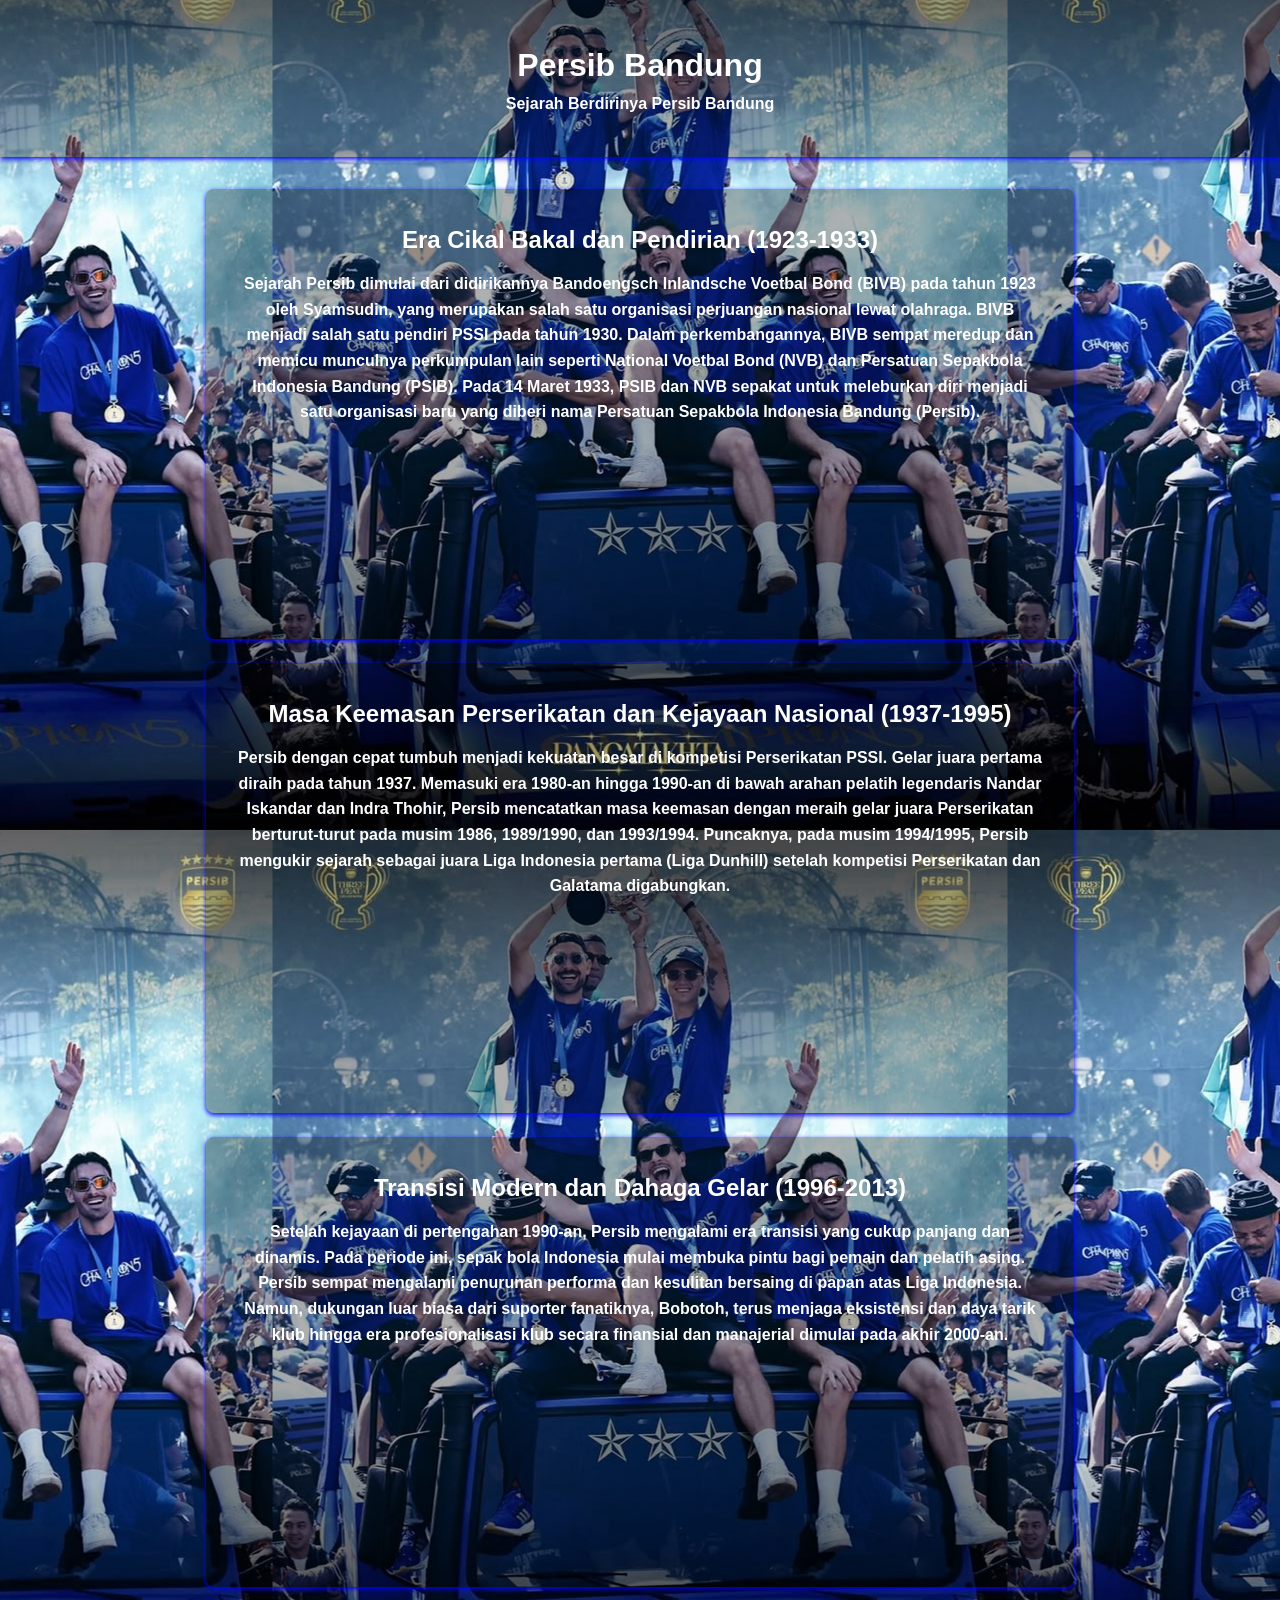
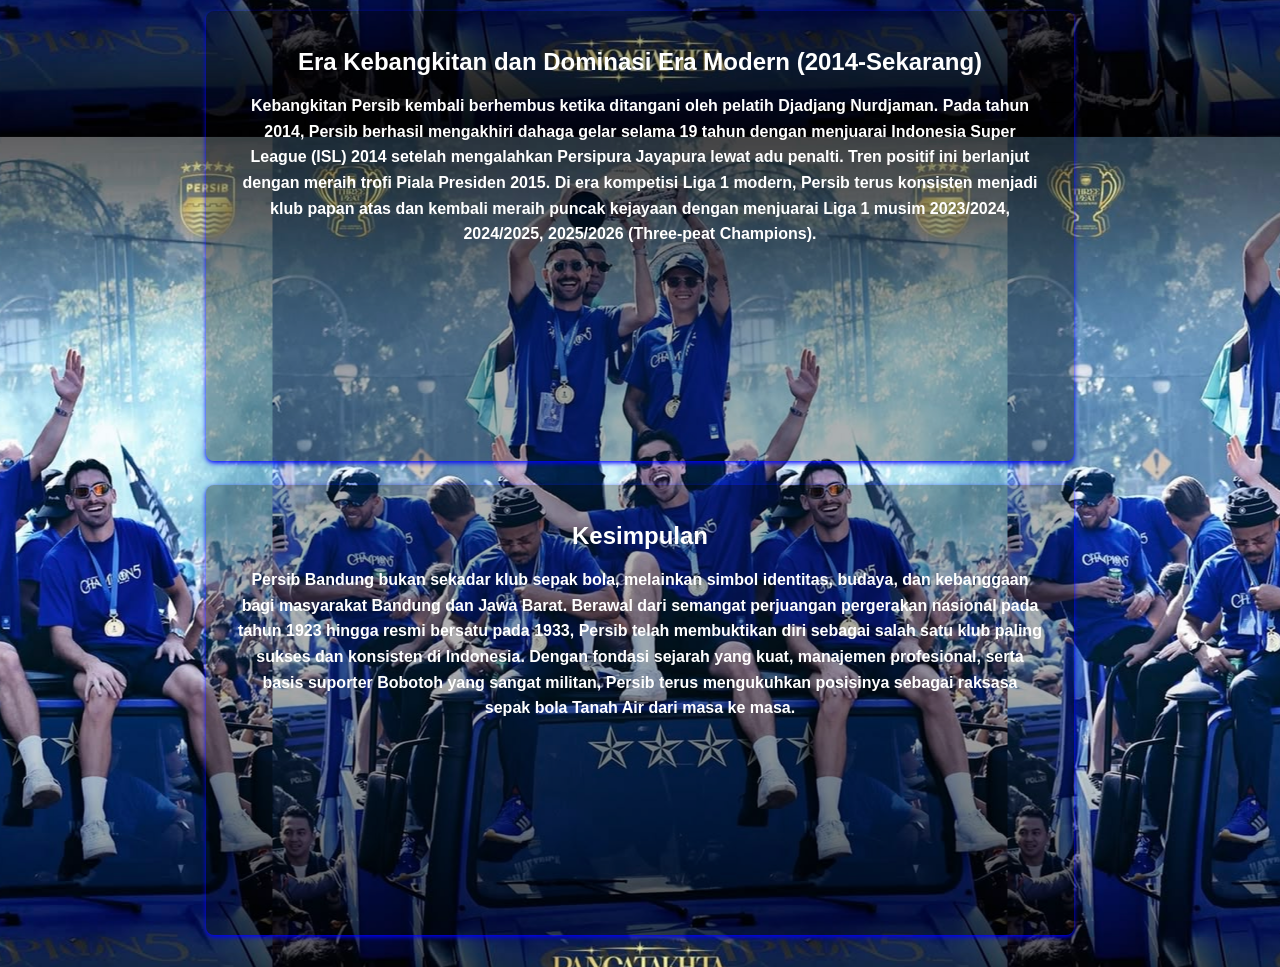
<file: PWD-P4/index.html>
<!DOCTYPE html>
<html lang="id">
<head>
    <charset="UTF-8">
    <meta name="viewport" content="width=device-width, initial-scale=1.0">
    <link rel="stylesheet" href="style.css">
    <title>Tugas Praktikum</title>
</head>
<body>

    <header id="topHeader">
        <h1>Persib Bandung</h1>
        <p><strong>Sejarah Berdirinya Persib Bandung</strong></p>
    </header>

    <div class="container">

        <div class="section">
            <h2>Era Cikal Bakal dan Pendirian (1923-1933)</h2>
            <p><strong>Sejarah Persib dimulai dari didirikannya Bandoengsch Inlandsche Voetbal Bond (BIVB) pada tahun 1923 oleh Syamsudin, yang merupakan salah satu organisasi perjuangan nasional lewat olahraga. BIVB menjadi salah satu pendiri PSSI pada tahun 1930. Dalam perkembangannya, BIVB sempat meredup dan memicu munculnya perkumpulan lain seperti National Voetbal Bond (NVB) dan Persatuan Sepakbola Indonesia Bandung (PSIB). Pada 14 Maret 1933, PSIB dan NVB sepakat untuk meleburkan diri menjadi satu organisasi baru yang diberi nama Persatuan Sepakbola Indonesia Bandung (Persib).</strong></p>
        </div>

        <div class="section">
            <h2>Masa Keemasan Perserikatan dan Kejayaan Nasional (1937-1995)</h2>
            <p><strong>Persib dengan cepat tumbuh menjadi kekuatan besar di kompetisi Perserikatan PSSI. Gelar juara pertama diraih pada tahun 1937. Memasuki era 1980-an hingga 1990-an di bawah arahan pelatih legendaris Nandar Iskandar dan Indra Thohir, Persib mencatatkan masa keemasan dengan meraih gelar juara Perserikatan berturut-turut pada musim 1986, 1989/1990, dan 1993/1994. Puncaknya, pada musim 1994/1995, Persib mengukir sejarah sebagai juara Liga Indonesia pertama (Liga Dunhill) setelah kompetisi Perserikatan dan Galatama digabungkan.</strong></p>
        </div>

        <div class="section">
            <h2>Transisi Modern dan Dahaga Gelar (1996-2013)</h2>
            <p><strong>Setelah kejayaan di pertengahan 1990-an, Persib mengalami era transisi yang cukup panjang dan dinamis. Pada periode ini, sepak bola Indonesia mulai membuka pintu bagi pemain dan pelatih asing. Persib sempat mengalami penurunan performa dan kesulitan bersaing di papan atas Liga Indonesia. Namun, dukungan luar biasa dari suporter fanatiknya, Bobotoh, terus menjaga eksistensi dan daya tarik klub hingga era profesionalisasi klub secara finansial dan manajerial dimulai pada akhir 2000-an.</strong></p>
        </div>

        <div class="section">
            <h2>Era Kebangkitan dan Dominasi Era Modern (2014-Sekarang)</h2>
            <p><strong>Kebangkitan Persib kembali berhembus ketika ditangani oleh pelatih Djadjang Nurdjaman. Pada tahun 2014, Persib berhasil mengakhiri dahaga gelar selama 19 tahun dengan menjuarai Indonesia Super League (ISL) 2014 setelah mengalahkan Persipura Jayapura lewat adu penalti. Tren positif ini berlanjut dengan meraih trofi Piala Presiden 2015. Di era kompetisi Liga 1 modern, Persib terus konsisten menjadi klub papan atas dan kembali meraih puncak kejayaan dengan menjuarai Liga 1 musim 2023/2024, 2024/2025, 2025/2026 (Three-peat Champions).</strong></p>
        </div>

        <div class="section">
            <h2>Kesimpulan</h2>
            <p><strong>Persib Bandung bukan sekadar klub sepak bola, melainkan simbol identitas, budaya, dan kebanggaan bagi masyarakat Bandung dan Jawa Barat. Berawal dari semangat perjuangan pergerakan nasional pada tahun 1923 hingga resmi bersatu pada 1933, Persib telah membuktikan diri sebagai salah satu klub paling sukses dan konsisten di Indonesia. Dengan fondasi sejarah yang kuat, manajemen profesional, serta basis suporter Bobotoh yang sangat militan, Persib terus mengukuhkan posisinya sebagai raksasa sepak bola Tanah Air dari masa ke masa.</strong></p>
        </div>

    </div>

    <button id="scrollTopBtn" title="Kembali ke Atas">&#8679;</button>

    <script src="script.js"></script>
    
</body>
</html>
</file>
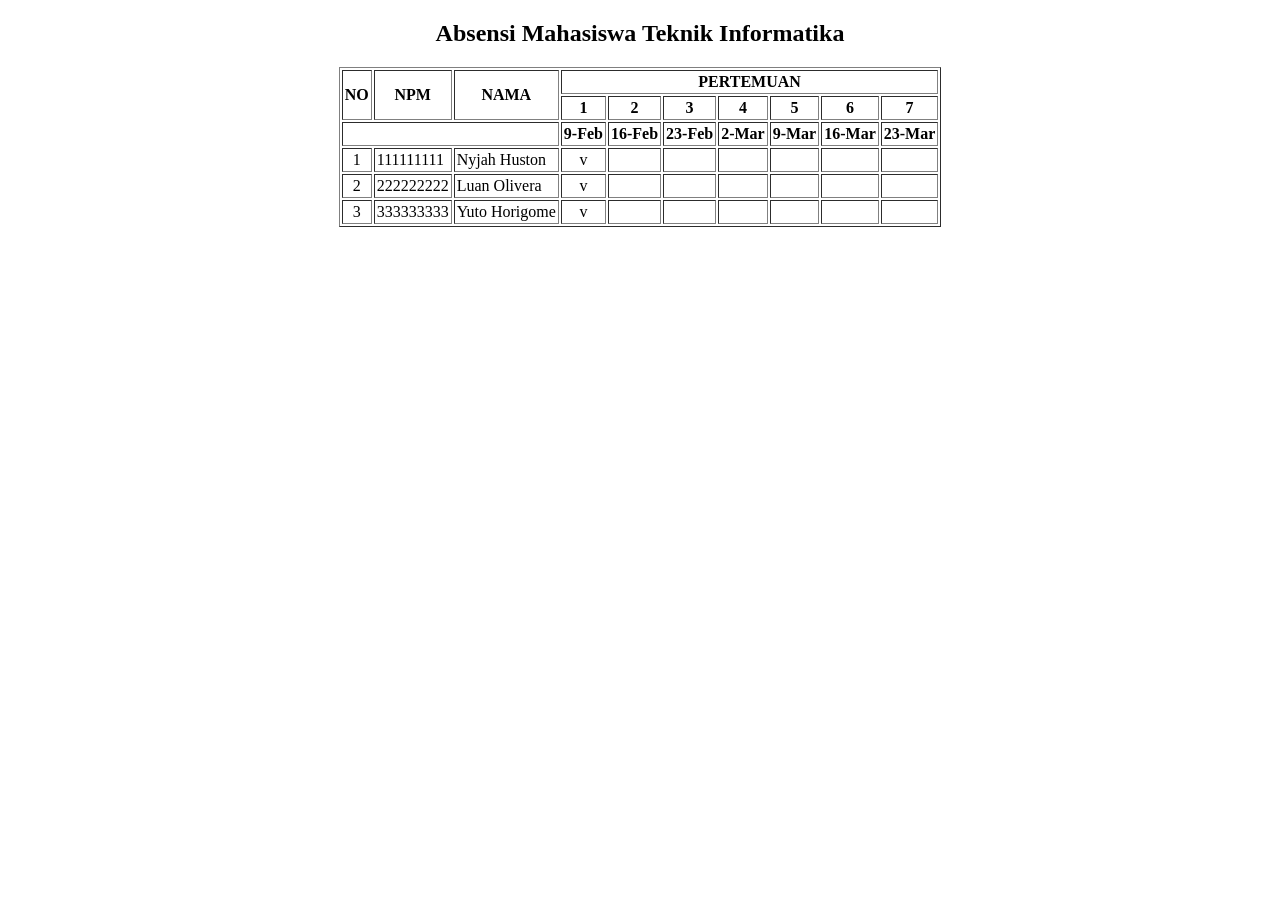
<file: PWD-P2/Tugas 1.html>
<!DOCTYPE html>
<html lang="id">
<head>
    <meta charset="UTF-8">
    <title>Absensi Mahasiswa</title>
</head>
<body>

    <h2 align="center">Absensi Mahasiswa Teknik Informatika</h2>

    <table border="1" cellpadding="2" cellspacing="2" align="center">
        <thead>
            <tr>
                <th rowspan="2">NO</th>
                <th rowspan="2">NPM</th>
                <th rowspan="2">NAMA</th>
                <th colspan="7">PERTEMUAN</th>
            </tr>
            <tr>
                <th>1</th>
                <th>2</th>
                <th>3</th>
                <th>4</th>
                <th>5</th>
                <th>6</th>
                <th>7</th>
            </tr>
            <tr>
                <th colspan="3"></th>
                <th>9-Feb</th>
                <th>16-Feb</th>
                <th>23-Feb</th>
                <th>2-Mar</th>
                <th>9-Mar</th>
                <th>16-Mar</th>
                <th>23-Mar</th>
            </tr>
        </thead>
        <tbody>
            <tr>
                <td align="center">1</td>
                <td>111111111</td>
                <td>Nyjah Huston</td>
                <td align="center">v</td>
                <td></td><td></td><td></td><td></td><td></td><td></td>
            </tr>
            <tr>
                <td align="center">2</td>
                <td>222222222</td>
                <td>Luan Olivera</td>
                <td align="center">v</td>
                <td></td><td></td><td></td><td></td><td></td><td></td>
            </tr>
            <tr>
                <td align="center">3</td>
                <td>333333333</td>
                <td>Yuto Horigome</td>
                <td align="center">v</td>
                <td></td><td></td><td></td><td></td><td></td><td></td>
            </tr>
        </tbody>
    </table>

</body>
</html>
</file>
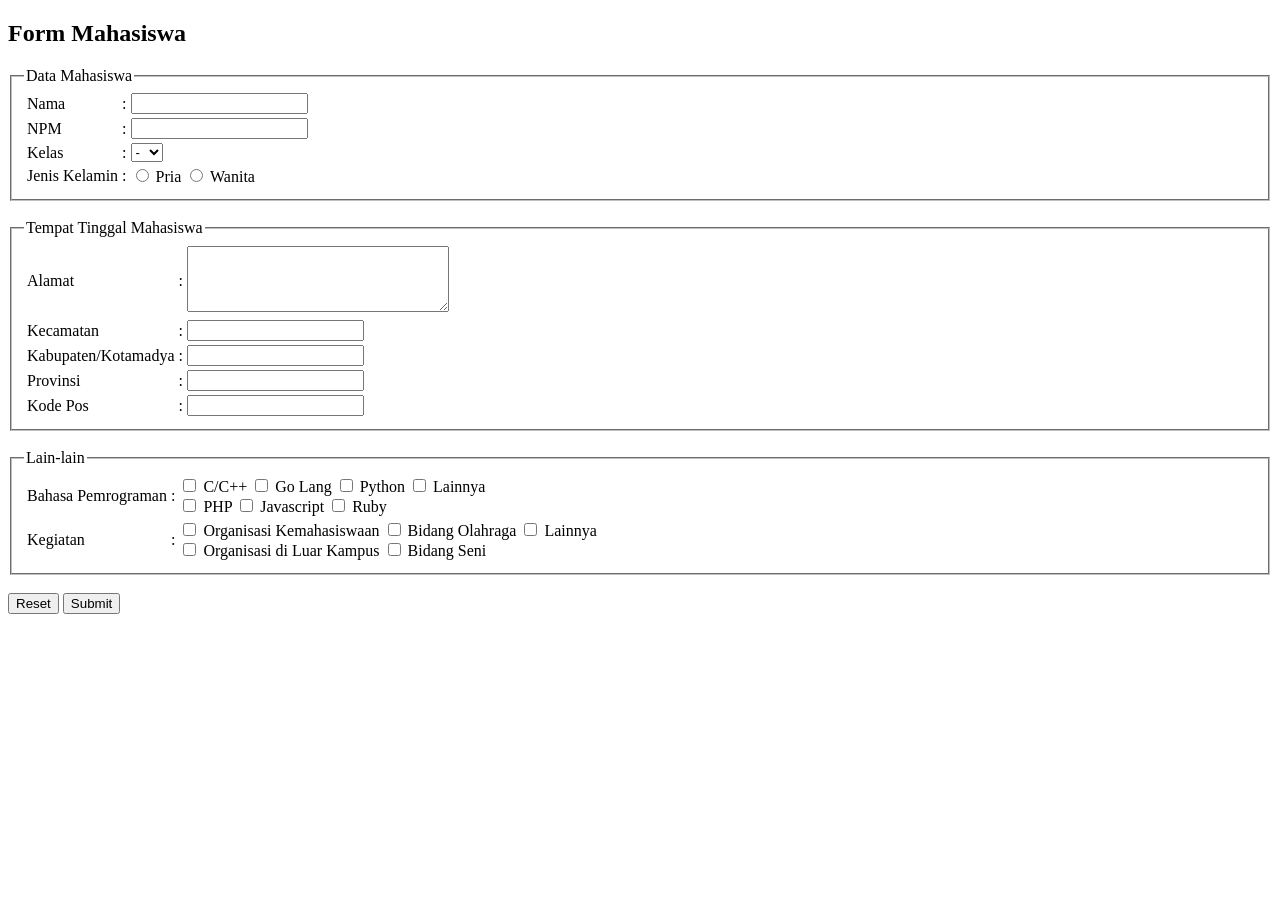
<file: PWD-P2/Tugas 2.html>
<!DOCTYPE html>
<html lang="id">
<head>
    <meta charset="UTF-8">
    <title>Form Mahasiswa</title>
</head>
<body>

    <h2>Form Mahasiswa</h2>

    <form>
        <!-- Fieldset 1: Data Mahasiswa -->
        <fieldset>
            <legend>Data Mahasiswa</legend>
            <table>
                <tr>
                    <td>Nama</td>
                    <td>:</td>
                    <td><input type="text" name="nama"></td>
                </tr>
                <tr>
                    <td>NPM</td>
                    <td>:</td>
                    <td><input type="text" name="npm"></td>
                </tr>
                <tr>
                    <td>Kelas</td>
                    <td>:</td>
                    <td>
                        <select name="kelas">
                            <option value="-">-</option>
                            <option value="A">A</option>
                            <option value="B">B</option>
                            <option value="C">C</option>
                        </select>
                    </td>
                </tr>
                <tr>
                    <td>Jenis Kelamin</td>
                    <td>:</td>
                    <td>
                        <input type="radio" name="jk" value="Pria"> Pria
                        <input type="radio" name="jk" value="Wanita"> Wanita
                    </td>
                </tr>
            </table>
        </fieldset>

        <br>

        <!-- Fieldset 2: Tempat Tinggal Mahasiswa -->
        <fieldset>
            <legend>Tempat Tinggal Mahasiswa</legend>
            <table>
                <tr>
                    <td>Alamat</td>
                    <td>:</td>
                    <td><textarea name="alamat" rows="4" cols="30"></textarea></td>
                </tr>
                <tr>
                    <td>Kecamatan</td>
                    <td>:</td>
                    <td><input type="text" name="kecamatan"></td>
                </tr>
                <tr>
                    <td>Kabupaten/Kotamadya</td>
                    <td>:</td>
                    <td><input type="text" name="kotamadya"></td>
                </tr>
                <tr>
                    <td>Provinsi</td>
                    <td>:</td>
                    <td><input type="text" name="provinsi"></td>
                </tr>
                <tr>
                    <td>Kode Pos</td>
                    <td>:</td>
                    <td><input type="text" name="kodepos"></td>
                </tr>
            </table>
        </fieldset>

        <br>

        <!-- Fieldset 3: Lain-lain -->
        <fieldset>
            <legend>Lain-lain</legend>
            <table>
                <tr>
                    <td>Bahasa Pemrograman</td>
                    <td>:</td>
                    <td>
                        <input type="checkbox" name="lang" value="C/C++"> C/C++
                        <input type="checkbox" name="lang" value="Go Lang"> Go Lang
                        <input type="checkbox" name="lang" value="Python"> Python
                        <input type="checkbox" name="lang" value="Lainnya"> Lainnya <br>
                        <input type="checkbox" name="lang" value="PHP"> PHP
                        <input type="checkbox" name="lang" value="Javascript"> Javascript
                        <input type="checkbox" name="lang" value="Ruby"> Ruby
                    </td>
                </tr>
                <tr>
                    <td>Kegiatan</td>
                    <td>:</td>
                    <td>
                        <input type="checkbox" name="kegiatan" value="Organisasi Kemahasiswaan"> Organisasi Kemahasiswaan
                        <input type="checkbox" name="kegiatan" value="Bidang Olahraga"> Bidang Olahraga
                        <input type="checkbox" name="kegiatan" value="Lainnya"> Lainnya <br>
                        <input type="checkbox" name="kegiatan" value="Organisasi di Luar Kampus"> Organisasi di Luar Kampus
                        <input type="checkbox" name="kegiatan" value="Bidang Seni"> Bidang Seni
                    </td>
                </tr>
            </table>
        </fieldset>

        <br>

        <!-- Tombol Reset & Submit -->
        <input type="reset" value="Reset">
        <input type="submit" value="Submit">
    </form>

</body>
</html>
</file>
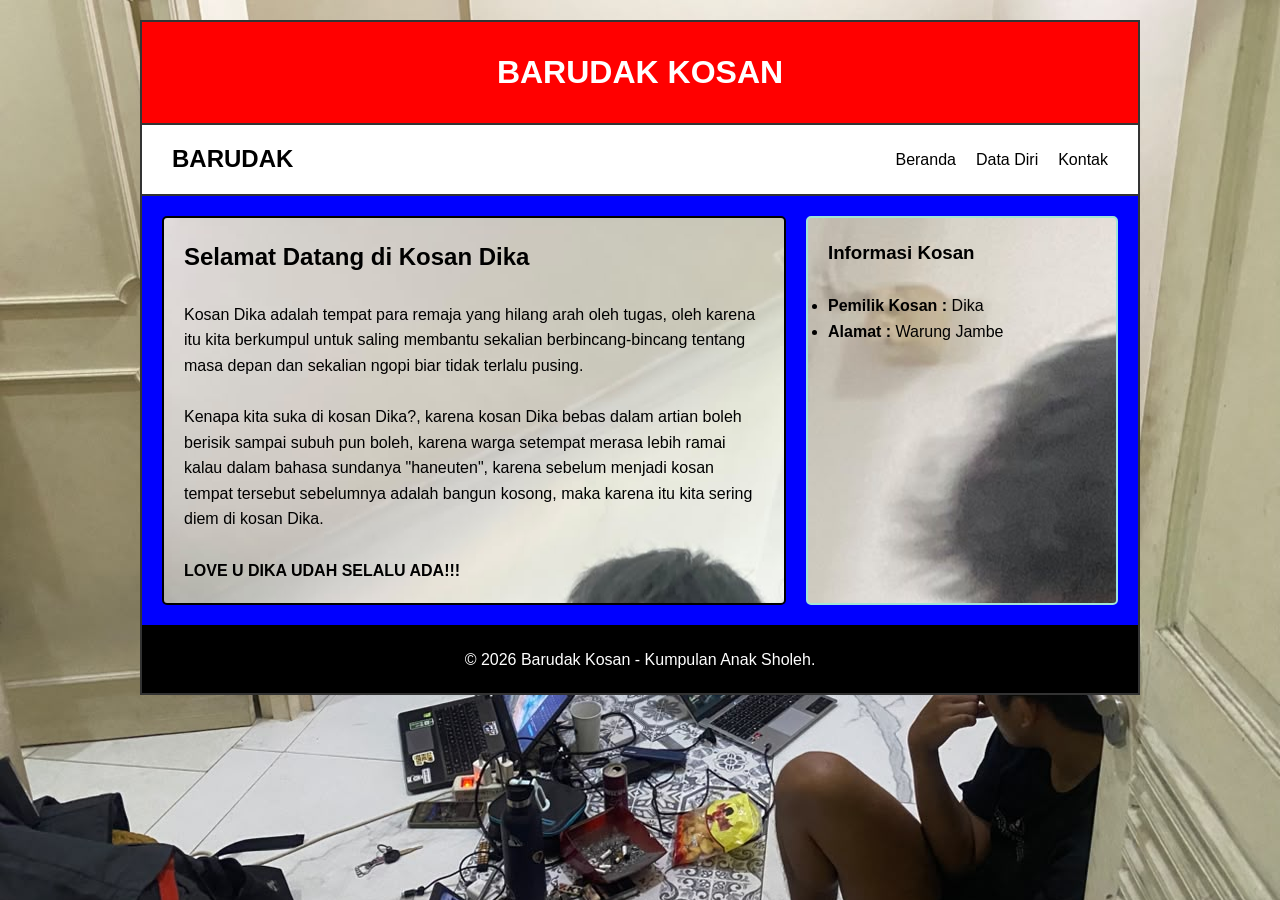
<file: PWD-P3/beranda.html>
<!DOCTYPE html>
<html lang="id">
<head>
    <meta charset="UTF-8">
    <meta name="viewport" content="width=device-width, initial-scale=1.0">
    <title>Beranda</title>
    <link rel="stylesheet" href="style.css">
</head>
<body>

    <div class="container">

        <header>
            <h1>BARUDAK KOSAN</h1>
        </header>

        <nav>
            <div class="logo">BARUDAK</div>
            <div class="menu">
                <ul>
                    <li><a href="beranda.html">Beranda</a></li>
                    <li><a href="data.html">Data Diri</a></li>
                    <li><a href="kontak.html">Kontak</a></li>
                </ul>
            </div>
        </nav>

        <main class="content-wrapper">

            <article>
                <h2>Selamat Datang di Kosan Dika</h2>
                <br>
                <p>Kosan Dika adalah tempat para remaja yang hilang arah oleh tugas, oleh karena itu kita berkumpul untuk saling membantu sekalian berbincang-bincang tentang masa depan dan sekalian ngopi biar tidak terlalu pusing.</p>
                <br>
                <p>Kenapa kita suka di kosan Dika?, karena kosan Dika bebas dalam artian boleh berisik sampai subuh pun boleh, karena warga setempat merasa lebih ramai kalau dalam bahasa sundanya "haneuten", karena sebelum menjadi kosan tempat tersebut sebelumnya adalah bangun kosong, maka karena itu kita sering diem di kosan Dika.</p>
                <br>
                <h4>LOVE U DIKA UDAH SELALU ADA!!!</h4>
            </article>

            <aside>
                <h3>Informasi Kosan</h3>
                <br>
                <ul>
                    <li><strong>Pemilik Kosan : </strong> Dika</li>
                    <li><strong>Alamat : </strong> Warung Jambe</li>
                </ul>
            </aside>
        </main>

        <footer>
            <p>&copy; 2026 Barudak Kosan - Kumpulan Anak Sholeh.</p>
        </footer>
    </div>

</body>
</html>
</file>
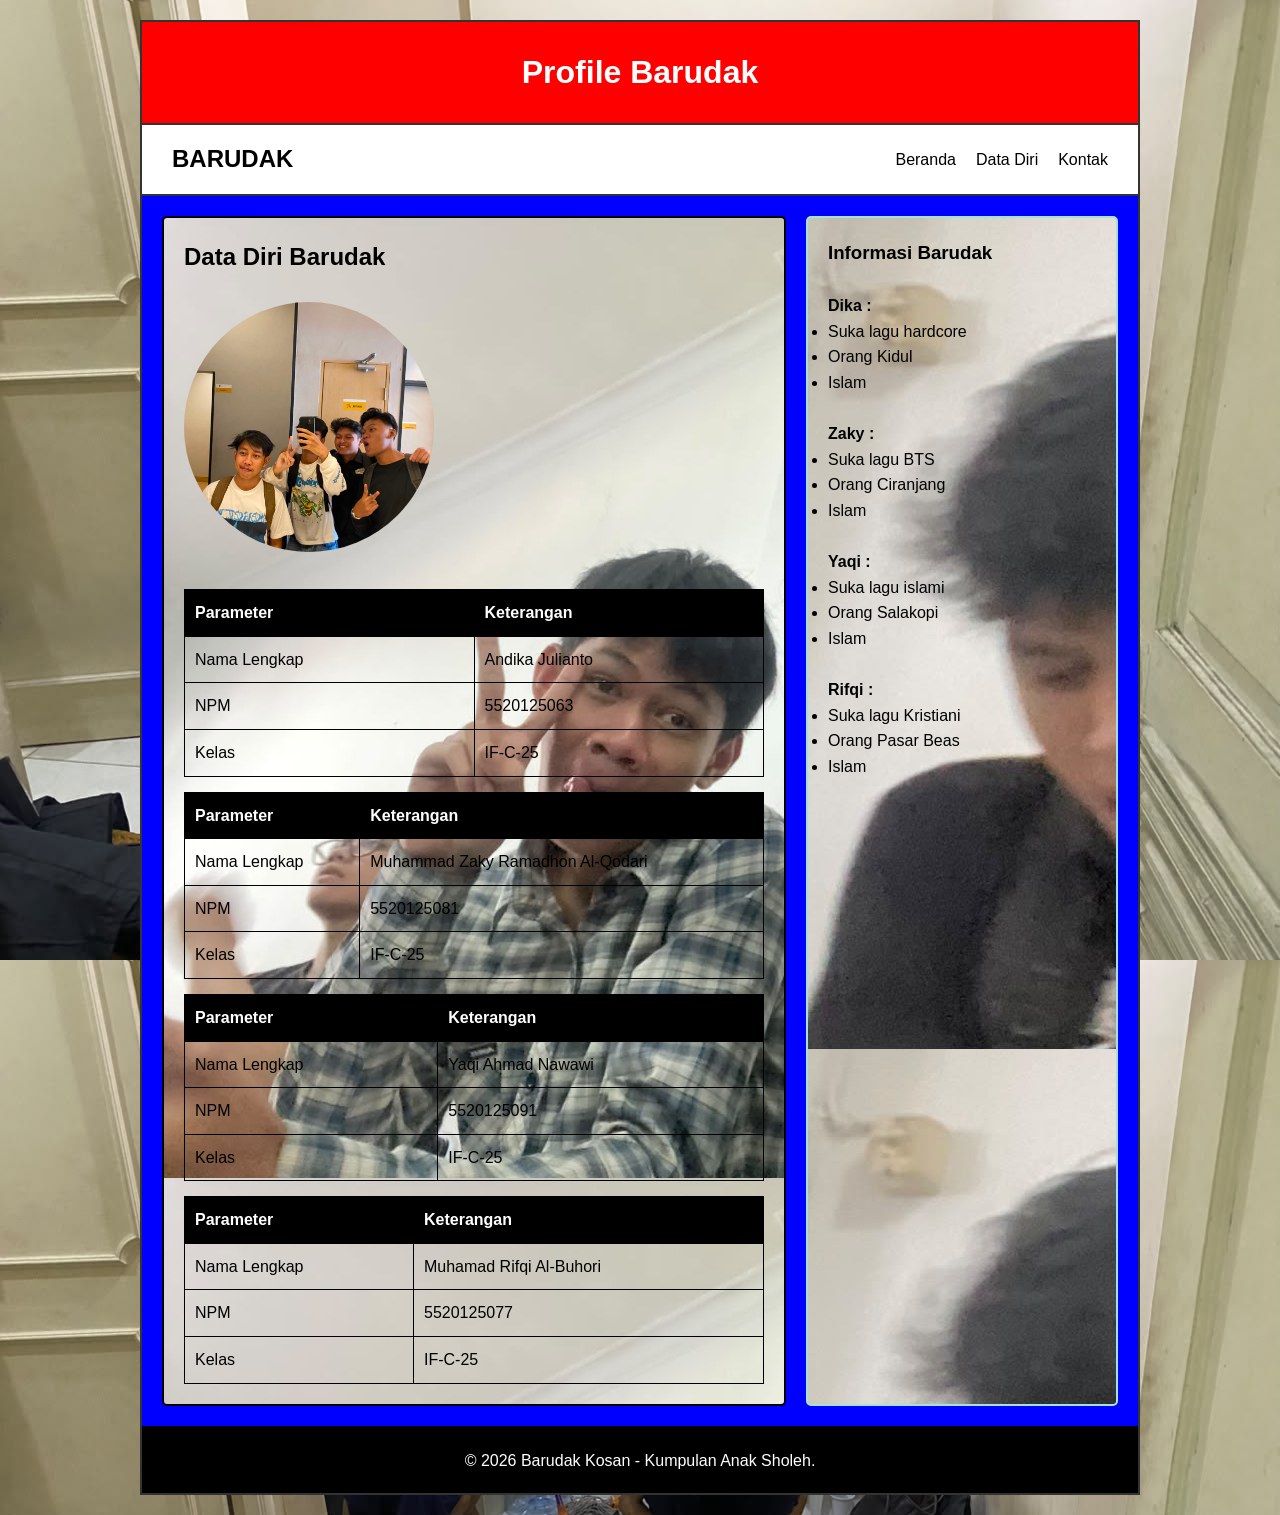
<file: PWD-P3/data.html>
<!DOCTYPE html>
<html lang="id">
<head>
    <meta charset="UTF-8">
    <meta name="viewport" content="width=device-width, initial-scale=1.0">
    <title>Data Diri</title>
    <link rel="stylesheet" href="style.css">
</head>
<body>

    <div class="container">

        <header>
            <h1>Profile Barudak</h1>
        </header>

        <nav>
            <div class="logo">BARUDAK</div>
            <div class="menu">
                <ul>
                    <li><a href="beranda.html">Beranda</a></li>
                    <li><a href="data.html">Data Diri</a></li>
                    <li><a href="kontak.html">Kontak</a></li>
                </ul>
            </div>
        </nav>

        <main class="content-wrapper">

            <article>
                <h2>Data Diri Barudak</h2>
                <br>
                <img src="barudak.jpeg" alt="Foto Profil" class="profile-img">
                
                <table>
                    <tr>
                        <th>Parameter</th>
                        <th>Keterangan</th>
                    </tr>
                    <tr>
                        <td>Nama Lengkap</td>
                        <td>Andika Julianto</td>
                    </tr>
                    <tr>
                        <td>NPM</td>
                        <td>5520125063</td>
                    </tr>
                    <tr>
                        <td>Kelas</td>
                        <td>IF-C-25</td>
                    </tr>
                </table>
                <table>
                    <tr>
                        <th>Parameter</th>
                        <th>Keterangan</th>
                    </tr>
                    <tr>
                        <td>Nama Lengkap</td>
                        <td>Muhammad Zaky Ramadhon Al-Qodari</td>
                    </tr>
                    <tr>
                        <td>NPM</td>
                        <td>5520125081</td>
                    </tr>
                    <tr>
                        <td>Kelas</td>
                        <td>IF-C-25</td>
                    </tr>
                </table>
                <table>
                    <tr>
                        <th>Parameter</th>
                        <th>Keterangan</th>
                    </tr>
                    <tr>
                        <td>Nama Lengkap</td>
                        <td>Yaqi Ahmad Nawawi</td>
                    </tr>
                    <tr>
                        <td>NPM</td>
                        <td>5520125091</td>
                    </tr>
                    <tr>
                        <td>Kelas</td>
                        <td>IF-C-25</td>
                    </tr>
                </table>
                <table>
                    <tr>
                        <th>Parameter</th>
                        <th>Keterangan</th>
                    </tr>
                    <tr>
                        <td>Nama Lengkap</td>
                        <td>Muhamad Rifqi Al-Buhori</td>
                    </tr>
                    <tr>
                        <td>NPM</td>
                        <td>5520125077</td>
                    </tr>
                    <tr>
                        <td>Kelas</td>
                        <td>IF-C-25</td>
                    </tr>
                </table>
            </article>

            <aside>
                <h3>Informasi Barudak</h3>
                <br>
                <p><strong>Dika :</strong></p>
                <ul>
                    <li>Suka lagu hardcore</li>
                    <li>Orang Kidul</li>
                    <li>Islam</li>
                </ul>
                <br>
                <p><strong>Zaky :</strong></p>
                <ul>
                    <li>Suka lagu BTS</li>
                    <li>Orang Ciranjang</li>
                    <li>Islam</li>
                </ul>
                <br>
                <p><strong>Yaqi :</strong></p>
                <ul>
                    <li>Suka lagu islami</li>
                    <li>Orang Salakopi</li>
                    <li>Islam</li>
                </ul>
                <br>
                <p><strong>Rifqi :</strong></p>
                <ul>
                    <li>Suka lagu Kristiani</li>
                    <li>Orang Pasar Beas</li>
                    <li>Islam</li>
                </ul>
            </aside>
        </main>

        <footer>
            <p>&copy; 2026 Barudak Kosan - Kumpulan Anak Sholeh.</p>
        </footer>
    </div>

</body>
</html>
</file>
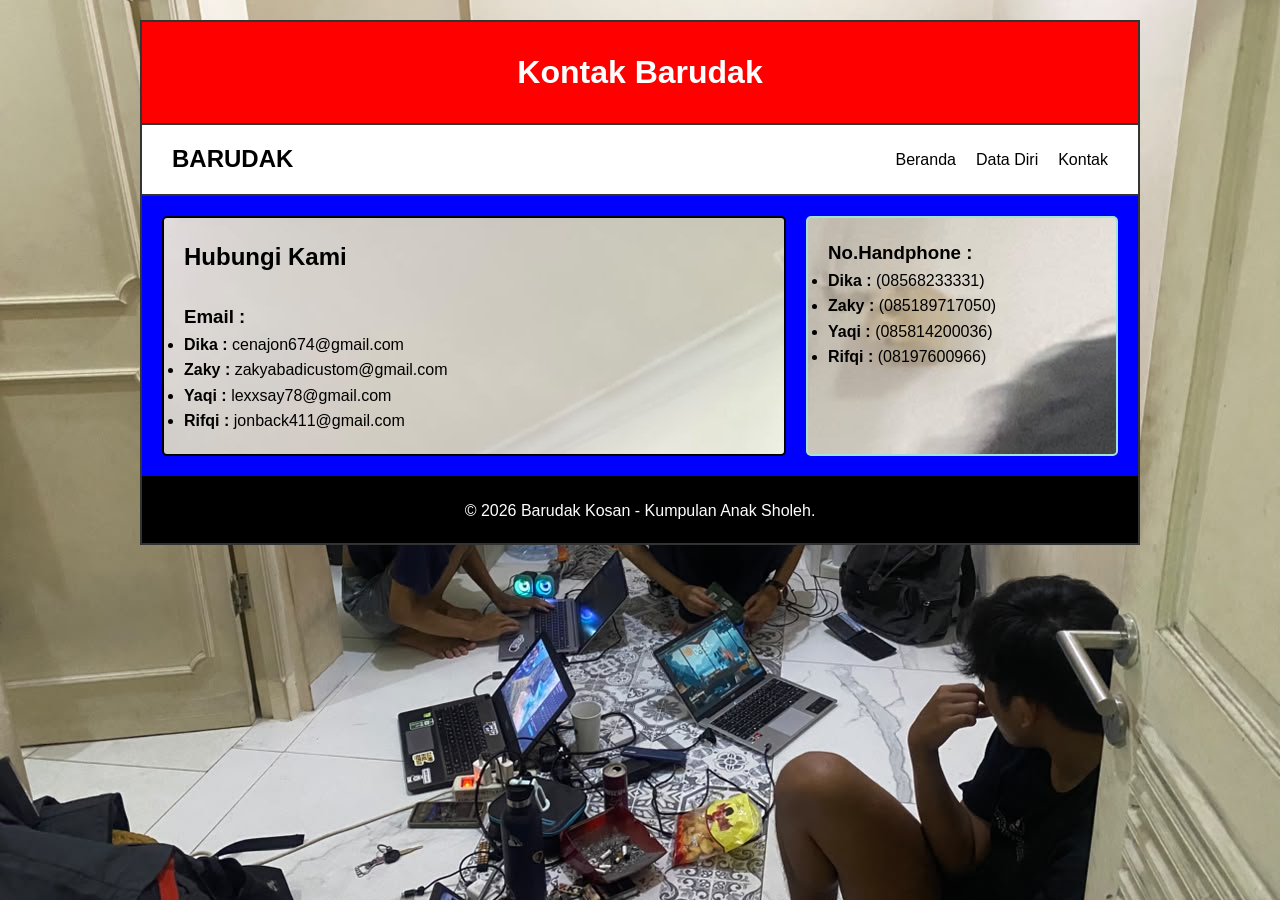
<file: PWD-P3/kontak.html>
<!DOCTYPE html>
<html lang="id">
<head>
    <meta charset="UTF-8">
    <meta name="viewport" content="width=device-width, initial-scale=1.0">
    <title>Kontak</title>
    <link rel="stylesheet" href="style.css">
</head>
<body>

    <div class="container">

        <header>
            <h1>Kontak Barudak</h1>
        </header>

        <nav>
            <div class="logo">BARUDAK</div>
            <div class="menu">
                <ul>
                    <li><a href="beranda.html">Beranda</a></li>
                    <li><a href="data.html">Data Diri</a></li>
                    <li><a href="kontak.html">Kontak</a></li>
                </ul>
            </div>
        </nav>

        <main class="content-wrapper">

            <article>
                <h2>Hubungi Kami</h2>
                <br>
                <h3>Email :</h3>
                <ul>
                    <li><strong>Dika :</strong> cenajon674@gmail.com</li>
                    <li><strong>Zaky :</strong> zakyabadicustom@gmail.com</li>
                    <li><strong>Yaqi :</strong> lexxsay78@gmail.com</li>
                    <li><strong>Rifqi :</strong> jonback411@gmail.com</li>
                </ul>
            </article>

            <aside>
                <h3>No.Handphone :</h3>
                <ul>
                    <li><strong>Dika :</strong> (08568233331)</li>
                    <li><strong>Zaky :</strong> (085189717050)</li>
                    <li><strong>Yaqi :</strong> (085814200036)</li>
                    <li><strong>Rifqi :</strong> (08197600966)</li>
                </ul>
            </aside>
        </main>

        <footer>
            <p>&copy; 2026 Barudak Kosan - Kumpulan Anak Sholeh.</p>
        </footer>
    </div>

</body>
</html>
</file>
<file: PWD-P4/style.css>
* {
    box-sizing: border-box;
    margin: 0;
    padding: 0;
}

body {
    font-family: 'Segoe UI', Tahoma, Geneva, Verdana, sans-serif;
    line-height: 1.6;
    background-image: url(champions.jpg);
    background-position: center;
    color: white;
}

header {
    background-color: rgba(0, 0, 0, 0.3);
    box-shadow: 0 2px 5px blue;
    color: white;
    padding: 2.5rem 1rem;
    text-align: center;
}

.container {
    max-width: 900px;
    margin: 2rem auto;
    padding: 0 1rem;
}

.section {
    text-align: center;
    background-color: rgba(0, 0, 0, 0.3);
    padding: 2rem;
    margin-bottom: 1.5rem;
    border-radius: 8px;
    box-shadow: 0 2px 5px blue;
    min-height: 450px; 
}

h2 {
    color: white;
    margin-bottom: 0.75rem;
}

#scrollTopBtn {
    position: fixed;
    bottom: 30px;
    right: 30px;
    z-index: 99;
    display: none;
    background-color: blue;
    color: white;
    border: none;
    outline: none;
    width: 55px;
    height: 55px;
    border-radius: 50%;
    font-size: 24px;
    cursor: pointer;
    opacity: 0.5;
    transition: opacity 0.3s ease, background-color 0.3s ease, transform 0.2s ease;
}

#scrollTopBtn:hover {
    opacity: 1.0;
    background-color: blue;
    transform: translateY(-3px);
}
</file>
<file: PWD-P3/style.css>
* {
    margin: 0;
    padding: 0;
    box-sizing: border-box;
    font-family: 'Segoe UI', Tahoma, Geneva, Verdana, sans-serif;
}

body {
    background-image: url(kosan.jpeg);
    color: #000000;
    line-height: 1.6;
    padding: 20px;
}

.container {
    max-width: 1000px;
    margin: 0 auto;
    border: 2px solid #333;
    background-color: #ffffff;
}

header {
    background-color: #ff0000;
    color: white;
    text-align: center;
    padding: 25px;
    border-bottom: 2px solid #333;
}

nav {
    background-color: #ffffff;
    display: flex;
    justify-content: space-between;
    align-items: center;
    padding: 15px 30px;
    border-bottom: 2px solid #333;
}

.logo {
    font-size: 1.5rem;
    font-weight: bold;
    color: #000000;
}

.menu ul {
    display: flex;
    list-style: none;
    gap: 20px;
}

.menu a {
    color: #000000;
    text-decoration: none;
    font-weight: 500;
    transition: color 0.3s;
}

.menu a:hover {
    color: #ff0000;
}   

main.content-wrapper {
    display: grid;
    grid-template-columns: 2fr 1fr;
    gap: 20px; 
    padding: 20px;
    border-bottom: 2px solid #000000;
    background-color: blue;
}

article {
    background-image: url(random1.jpeg);
    padding: 20px;
    border: 2px solid #000000;
    border-radius: 5px;
}

aside {
    background-image: url(random2.jpeg);
    padding: 20px;
    border: 2px solid #a3e4d7;
    border-radius: 5px;
}

footer {
    background-color: #000000;
    color: white;
    text-align: center;
    padding: 20px;
}

table {
    width: 100%;
    border-collapse: collapse;
    margin-top: 15px;
}

table, th, td {
    border: 1px solid #000000;
}

th, td {
    padding: 10px;
    text-align: left;
}

th {
    background-color: #000000;
    color: white;
}

.profile-img {
    width: 250px;
    height: 250px;
    border-radius: 50%;
    object-fit: cover;
    margin-bottom: 15px;
}
</file>
